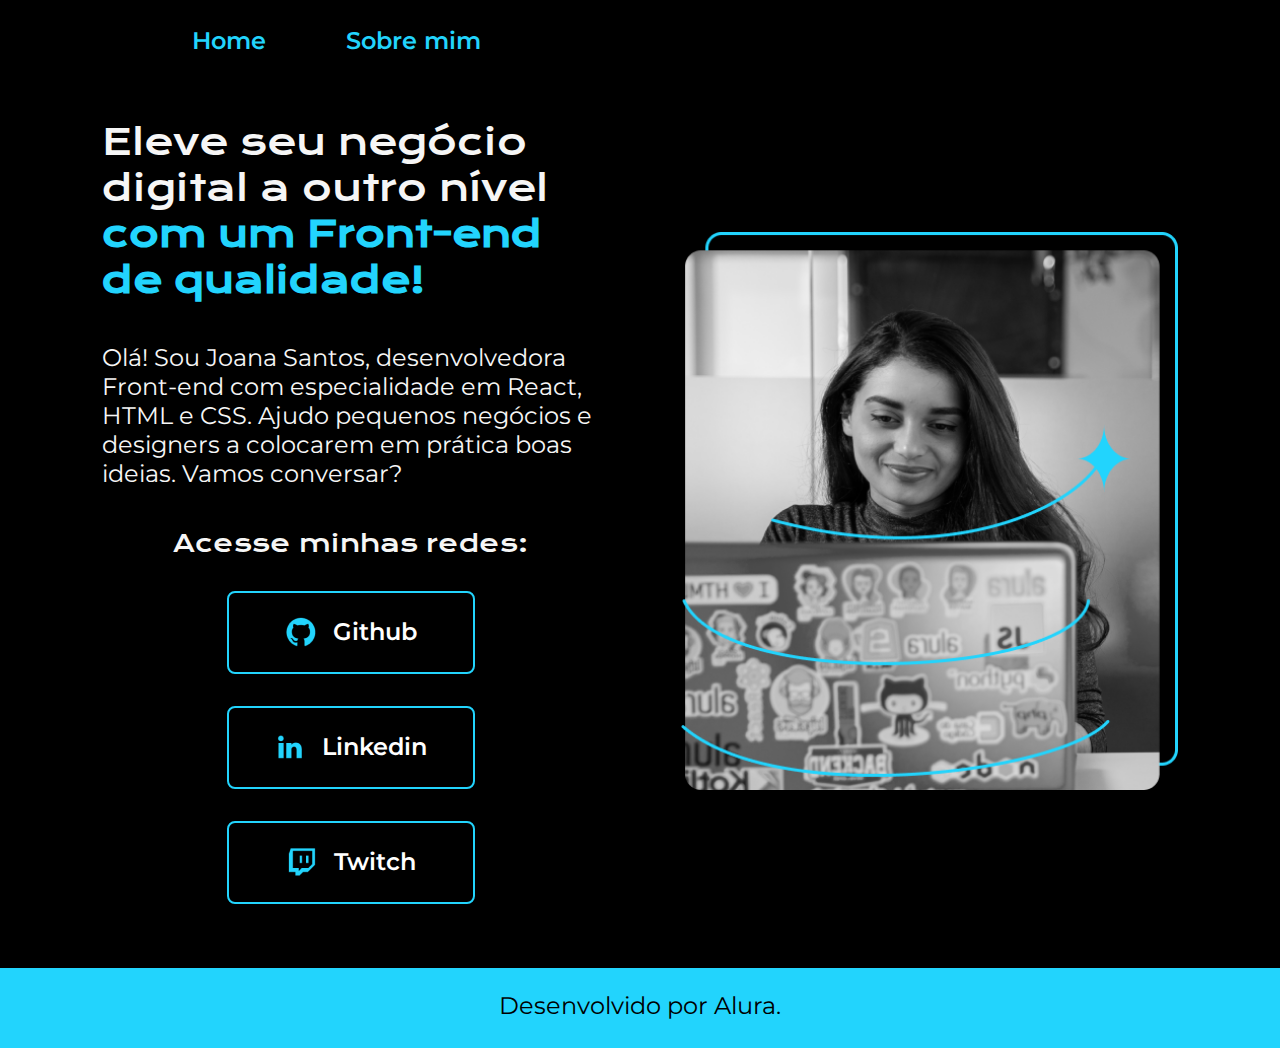
<file: index.html>
<!DOCTYPE html>
<html lang="en">

<head>
    <meta charset="UTF-8">
    <meta name="viewport" content="width=device-width, initial-scale=1.0">
    <link rel="preconnect" href="https://fonts.googleapis.com">
    <link rel="preconnect" href="https://fonts.gstatic.com" crossorigin>
    <link href="https://fonts.googleapis.com/css2?family=Krona+One&display=swap" rel="stylesheet">
    <link rel="preconnect" href="https://fonts.googleapis.com">
    <link rel="preconnect" href="https://fonts.gstatic.com" crossorigin>
    <link href="https://fonts.googleapis.com/css2?family=Montserrat:ital,wght@0,100..900;1,100..900&display=swap"
        rel="stylesheet">
    <title>Página Inicial</title>
    <link rel="stylesheet" href="./styles/style.css">
</head>

<body>
    <header class="cabecalho">
        <nav class="cabecalho__menu">
           <a href="#" class="cabecalho__menu__link">Home</a>
           <a href="/about.html" class="cabecalho__menu__link">Sobre mim</a>
        </nav>
    </header>

    <main class="apresentacao">

        <section class="apresentacao__conteudo">
            <h1 class="apresentacao__conteudo__titulo">Eleve seu negócio digital a outro nível <strong
                    class="titulo_destaque">com um Front-end de qualidade!</strong></h1>
            <p class="apresentacao__conteudo__texto">Olá! Sou Joana Santos, desenvolvedora Front-end com especialidade
                em React, HTML e CSS. Ajudo pequenos negócios e designers a colocarem em prática boas ideias. Vamos
                conversar?</p>
                <div class="apresentacao__links">
                    <h3 class="apresentacao__links__subtitulo">Acesse minhas redes:</h3>
                    <a href="#" class="apresentacao__links__navegacao"><img src="./Assets/Logo Github.png" alt=""> Github</a>
                    <a href="#" class="apresentacao__links__navegacao"><img src="./Assets/Logo linkedin.png" alt=""> Linkedin</a>
                    <a href="#" class="apresentacao__links__navegacao"><img src="./Assets/Logo Twitch.png" alt=""> Twitch</a>
                </div>
        </section>

        <img src="./Assets/Imagem.png" class="apresentacao__image" alt="Foto da Joana, de frente para seu nootbook, enquant mexe no mesmo, e apresenta um humor agradável pelo sorriso aparente,">

    </main>

    <footer>
        <p class="footer_paragrafo">Desenvolvido por Alura.</p>
    </footer>

</body>

</html>
</file>
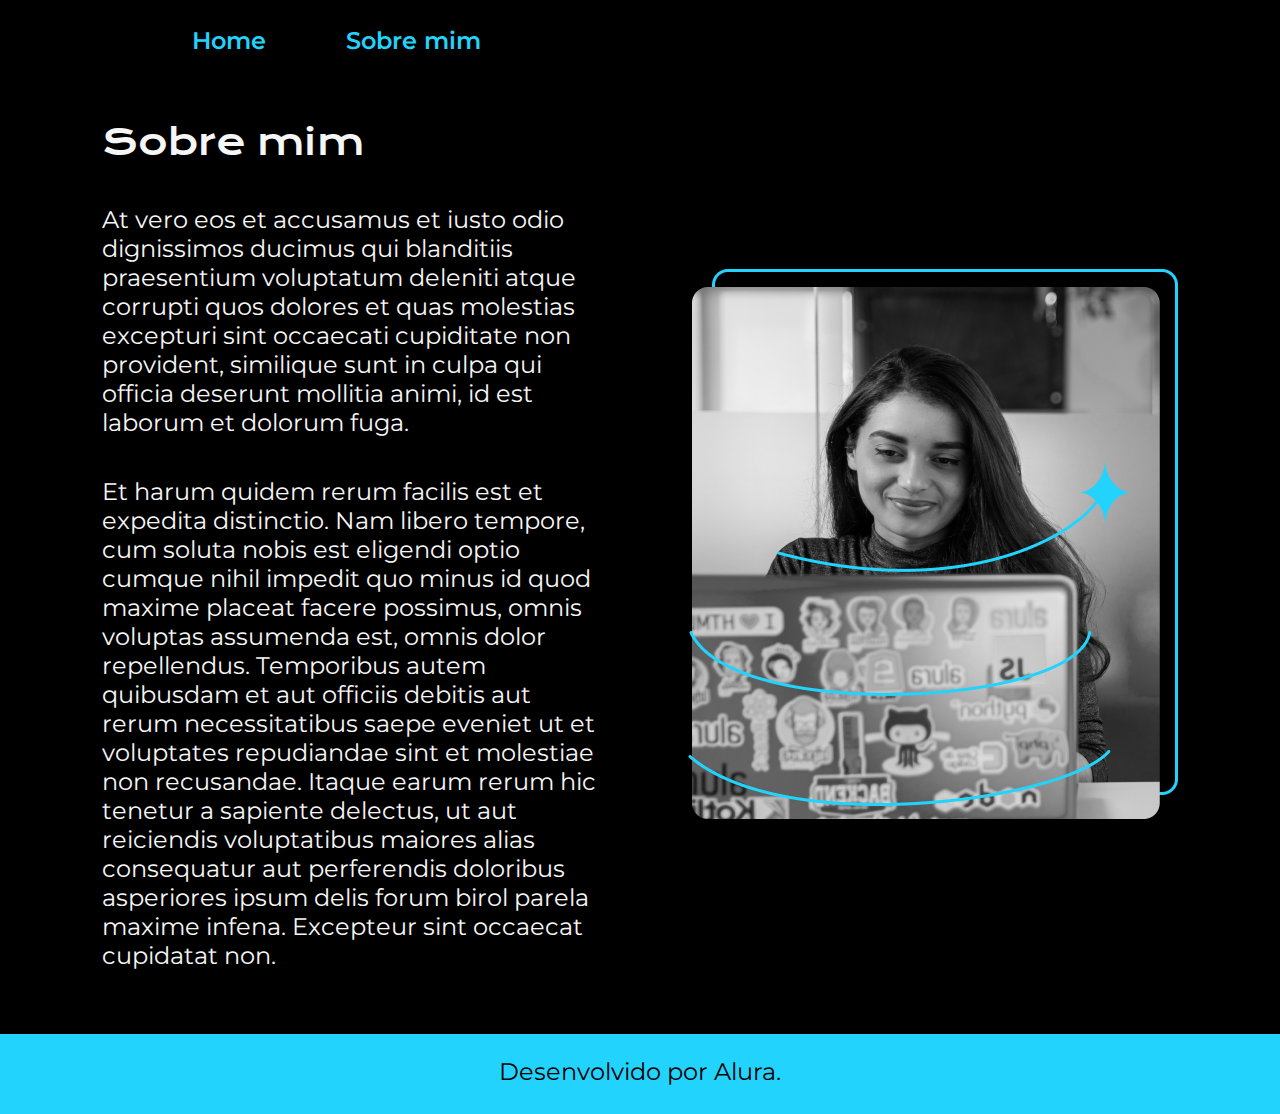
<file: about.html>
<!DOCTYPE html>
<html lang="en">

<head>
    <meta charset="UTF-8">
    <meta name="viewport" content="width=device-width, initial-scale=1.0">
    <link rel="preconnect" href="https://fonts.googleapis.com">
    <link rel="preconnect" href="https://fonts.gstatic.com" crossorigin>
    <link href="https://fonts.googleapis.com/css2?family=Krona+One&display=swap" rel="stylesheet">
    <link rel="preconnect" href="https://fonts.googleapis.com">
    <link rel="preconnect" href="https://fonts.gstatic.com" crossorigin>
    <link href="https://fonts.googleapis.com/css2?family=Montserrat:ital,wght@0,100..900;1,100..900&display=swap"
        rel="stylesheet">
    <title>Sobre mim</title>
    <link rel="stylesheet" href="./styles/style.css">
</head>

<body>
    <header class="cabecalho">
        <nav class="cabecalho__menu">
            <a href="./index.html" class="cabecalho__menu__link">Home</a>
            <a href="#" class="cabecalho__menu__link">Sobre mim</a>
        </nav>
    </header>

    <main class="apresentacao">
        <section class="apresentacao__conteudo">
            <h1 class="apresentacao__conteudo__titulo">Sobre mim</h1>
            <p class="apresentacao__conteudo__texto">At vero eos et accusamus et iusto odio dignissimos ducimus qui blanditiis praesentium voluptatum deleniti
                atque corrupti quos dolores et quas molestias excepturi sint occaecati cupiditate non provident,
                similique sunt in culpa qui officia deserunt mollitia animi, id est laborum et dolorum fuga.</p>
            <p class="apresentacao__conteudo__texto">Et harum quidem rerum facilis est et expedita distinctio. Nam libero tempore, cum soluta nobis est
                eligendi optio cumque nihil impedit quo minus id quod maxime placeat facere possimus, omnis voluptas
                assumenda est, omnis dolor repellendus. Temporibus autem quibusdam et aut officiis debitis aut rerum
                necessitatibus saepe eveniet ut et voluptates repudiandae sint et molestiae non recusandae. Itaque earum
                rerum hic tenetur a sapiente delectus, ut aut reiciendis voluptatibus maiores alias consequatur aut
                perferendis doloribus asperiores ipsum delis forum birol parela maxime infena. Excepteur sint occaecat
                cupidatat non.</p>
        </section>
        <img src="./Assets/Imagem.png" alt="">
    </main>



    <footer>
        <p class="footer_paragrafo">Desenvolvido por Alura.</p>
    </footer>
</body>

</html>
</file>
<file: styles/style.css>
*{
    padding:0;
    margin:0;
    box-sizing: border-box;
    list-style: none;
    text-decoration: none;
}

:root{
    /*FONTS*/
   /*
    font-family: "Krona One", sans-serif;
    font-weight: 400;
    font-style: normal;

 
   font-family: "Montserrat", sans-serif;
   font-optical-sizing: auto;
   font-weight: <weight>;
   font-style: normal;
    */
    
    --black--color:#000000; /*Cor Primaria - Primary Color*/
    --white--color:#F6F6F6; /*Cor Secundaria - Secundary Color*/
    --cyan--color:#22D4FD; /*Cor Terciaria - Tercery Color*/
    --grey--color--hover:#272727; /*Cor Hover - Hover Color*/

    --font-primaria:"Krona One", sans-serif;
    --font-secundaria:"Montserrat", sans-serif;

    font-size:62.5%; /*1rem = 10px*/
}

body{
    background-color: var(--black--color);
    color: var(--white--color);

}

.cabecalho{
    padding: 2% 0% 0% 15%;
}

.cabecalho .cabecalho__menu{
    width: 299px;
    display: flex;
    gap:80px;
}

.cabecalho .cabecalho__menu .cabecalho__menu__link{
   color: var(--white--color);
   font-family:var(--font-secundaria);
   font-optical-sizing: auto;
   font-weight: 600;
   font-size: 2.4rem;
   font-style: normal;
   color: var(--cyan--color);
}

.apresentacao{
    padding: 5% 8%;
    gap: 82px;
    display: flex;
    align-items: center;
    justify-content: space-around;
}

.apresentacao__conteudo{
    width: 50%;
   
}

.apresentacao__conteudo__titulo{
    font-size: 36px;
    font-family: var(--font-primaria);
    font-weight: 400;
    font-style: normal;
}

.apresentacao__conteudo__texto{
    margin-top: 40px;
    font-size: 2.4rem;
    font-family:var(--font-secundaria);
    
}

.apresentacao__image{
    width: 50%;
}

.titulo_destaque{
    color:var(--cyan--color);
}

.apresentacao__links{
    display: flex;
    flex-direction: column;
    justify-content: space-between;
    align-items: center;
    gap: 32px;
    margin-top: 40px;
}

.apresentacao__links__subtitulo{
    font-family: var(--font-primaria);
    font-weight: 400;
    font-size: 2.4rem;
}

.apresentacao__links__navegacao{
display: flex;
justify-content: center;
align-items: center;
gap: 16px;
width: 50%;
padding: 21.5px 0px;
border-radius: 8px;
font-family:var(--font-secundaria);
text-align: center;
line-height: 36px;
font-weight: 600;
font-size: 2.4rem;
color: var(--black--color);
border: solid 2px var(--cyan--color);
color: white;
}

.apresentacao__links__navegacao:hover{
    background-color: var(--grey--color--hover);
}

footer{
    width: 100%;
    height: 80px;
    background-color: var(--cyan--color);
}

.footer_paragrafo{
    font-family:var(--font-secundaria);
    font-size: 2.4rem;
    text-align: center;
    color:var(--black--color);
    padding: 23.64px 0px;
}


@media(max-width:1200px){

    .cabecalho{
        padding: 10% 0% 0% 0%;
    }

    .cabecalho .cabecalho__menu{
        width: 100%;
        justify-content: center;
    }

    .apresentacao{
        flex-direction: column-reverse;
        padding: 5% 5%;
    }

    .apresentacao__conteudo{
        width: auto;
       
    }
}
</file>
